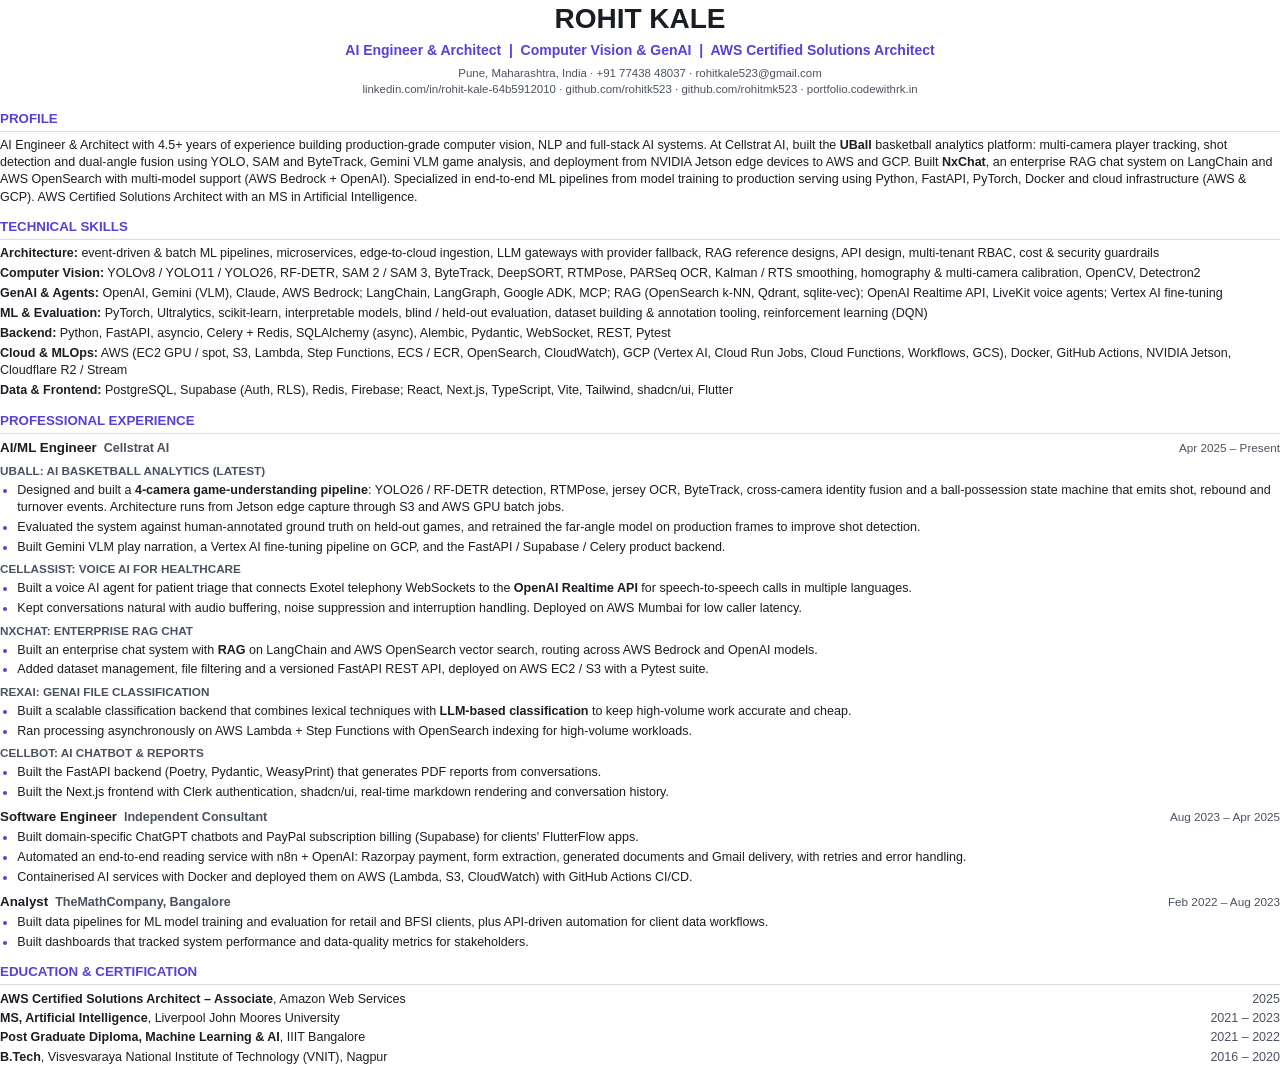
<file: resume/resume.html>
<!doctype html>
<html lang="en">
<head>
<meta charset="utf-8">
<title>Rohit Kale - AI Engineer &amp; Architect</title>
<link rel="stylesheet" href="resume.css">
</head>
<body>

<header>
  <h1>ROHIT KALE</h1>
  <div class="headline">AI Engineer &amp; Architect &nbsp;|&nbsp; Computer Vision &amp; GenAI &nbsp;|&nbsp; AWS Certified Solutions Architect</div>
  <div class="contact">
    <span>Pune, Maharashtra, India</span><span>+91 77438 48037</span><span><a href="mailto:rohitkale523@gmail.com">rohitkale523@gmail.com</a></span>
  </div>
  <div class="contact">
    <span><a href="https://www.linkedin.com/in/rohit-kale-64b5912010/">linkedin.com/in/rohit-kale-64b5912010</a></span><span><a href="https://github.com/rohitk523">github.com/rohitk523</a></span><span><a href="https://github.com/rohitmk523">github.com/rohitmk523</a></span><span><a href="https://portfolio.codewithrk.in">portfolio.codewithrk.in</a></span>
  </div>
</header>

<h2>Profile</h2>
<p>AI Engineer &amp; Architect with 4.5+ years of experience building production-grade computer vision, NLP and full-stack AI systems. At Cellstrat AI, built the <b>UBall</b> basketball analytics platform: multi-camera player tracking, shot detection and dual-angle fusion using YOLO, SAM and ByteTrack, Gemini VLM game analysis, and deployment from NVIDIA Jetson edge devices to AWS and GCP. Built <b>NxChat</b>, an enterprise RAG chat system on LangChain and AWS OpenSearch with multi-model support (AWS Bedrock + OpenAI). Specialized in end-to-end ML pipelines from model training to production serving using Python, FastAPI, PyTorch, Docker and cloud infrastructure (AWS &amp; GCP). AWS Certified Solutions Architect with an MS in Artificial Intelligence.</p>

<h2>Technical Skills</h2>
<ul class="skills">
  <li><b>Architecture:</b> event-driven &amp; batch ML pipelines, microservices, edge-to-cloud ingestion, LLM gateways with provider fallback, RAG reference designs, API design, multi-tenant RBAC, cost &amp; security guardrails</li>
  <li><b>Computer Vision:</b> YOLOv8 / YOLO11 / YOLO26, RF-DETR, SAM 2 / SAM 3, ByteTrack, DeepSORT, RTMPose, PARSeq OCR, Kalman / RTS smoothing, homography &amp; multi-camera calibration, OpenCV, Detectron2</li>
  <li><b>GenAI &amp; Agents:</b> OpenAI, Gemini (VLM), Claude, AWS Bedrock; LangChain, LangGraph, Google ADK, MCP; RAG (OpenSearch k-NN, Qdrant, sqlite-vec); OpenAI Realtime API, LiveKit voice agents; Vertex AI fine-tuning</li>
  <li><b>ML &amp; Evaluation:</b> PyTorch, Ultralytics, scikit-learn, interpretable models, blind / held-out evaluation, dataset building &amp; annotation tooling, reinforcement learning (DQN)</li>
  <li><b>Backend:</b> Python, FastAPI, asyncio, Celery + Redis, SQLAlchemy (async), Alembic, Pydantic, WebSocket, REST, Pytest</li>
  <li><b>Cloud &amp; MLOps:</b> AWS (EC2 GPU / spot, S3, Lambda, Step Functions, ECS / ECR, OpenSearch, CloudWatch), GCP (Vertex AI, Cloud Run Jobs, Cloud Functions, Workflows, GCS), Docker, GitHub Actions, NVIDIA Jetson, Cloudflare R2 / Stream</li>
  <li><b>Data &amp; Frontend:</b> PostgreSQL, Supabase (Auth, RLS), Redis, Firebase; React, Next.js, TypeScript, Vite, Tailwind, shadcn/ui, Flutter</li>
</ul>

<h2>Professional Experience</h2>

<div class="role">
  <div class="role-head">
    <div><span class="title">AI/ML Engineer</span> &nbsp;<span class="org">Cellstrat AI</span></div>
    <div class="dates">Apr 2025 – Present</div>
  </div>

  <div class="sub">UBall: AI basketball analytics (latest)</div>
  <ul>
    <li>Designed and built a <b>4-camera game-understanding pipeline</b>: YOLO26 / RF-DETR detection, RTMPose, jersey OCR, ByteTrack, cross-camera identity fusion and a ball-possession state machine that emits shot, rebound and turnover events. Architecture runs from Jetson edge capture through S3 and AWS GPU batch jobs.</li>
    <li>Evaluated the system against human-annotated ground truth on held-out games, and retrained the far-angle model on production frames to improve shot detection.</li>
    <li>Built Gemini VLM play narration, a Vertex AI fine-tuning pipeline on GCP, and the FastAPI / Supabase / Celery product backend.</li>
  </ul>

  <div class="sub">CellAssist: voice AI for healthcare</div>
  <ul>
    <li>Built a voice AI agent for patient triage that connects Exotel telephony WebSockets to the <b>OpenAI Realtime API</b> for speech-to-speech calls in multiple languages.</li>
    <li>Kept conversations natural with audio buffering, noise suppression and interruption handling. Deployed on AWS Mumbai for low caller latency.</li>
  </ul>

  <div class="sub">NxChat: enterprise RAG chat</div>
  <ul>
    <li>Built an enterprise chat system with <b>RAG</b> on LangChain and AWS OpenSearch vector search, routing across AWS Bedrock and OpenAI models.</li>
    <li>Added dataset management, file filtering and a versioned FastAPI REST API, deployed on AWS EC2 / S3 with a Pytest suite.</li>
  </ul>

  <div class="sub">RexAI: GenAI file classification</div>
  <ul>
    <li>Built a scalable classification backend that combines lexical techniques with <b>LLM-based classification</b> to keep high-volume work accurate and cheap.</li>
    <li>Ran processing asynchronously on AWS Lambda + Step Functions with OpenSearch indexing for high-volume workloads.</li>
  </ul>

  <div class="sub">CellBot: AI chatbot &amp; reports</div>
  <ul>
    <li>Built the FastAPI backend (Poetry, Pydantic, WeasyPrint) that generates PDF reports from conversations.</li>
    <li>Built the Next.js frontend with Clerk authentication, shadcn/ui, real-time markdown rendering and conversation history.</li>
  </ul>
</div>

<div class="role">
  <div class="role-head">
    <div><span class="title">Software Engineer</span> &nbsp;<span class="org">Independent Consultant</span></div>
    <div class="dates">Aug 2023 – Apr 2025</div>
  </div>
  <ul>
    <li>Built domain-specific ChatGPT chatbots and PayPal subscription billing (Supabase) for clients' FlutterFlow apps.</li>
    <li>Automated an end-to-end reading service with n8n + OpenAI: Razorpay payment, form extraction, generated documents and Gmail delivery, with retries and error handling.</li>
    <li>Containerised AI services with Docker and deployed them on AWS (Lambda, S3, CloudWatch) with GitHub Actions CI/CD.</li>
  </ul>
</div>

<div class="role">
  <div class="role-head">
    <div><span class="title">Analyst</span> &nbsp;<span class="org">TheMathCompany, Bangalore</span></div>
    <div class="dates">Feb 2022 – Aug 2023</div>
  </div>
  <ul>
    <li>Built data pipelines for ML model training and evaluation for retail and BFSI clients, plus API-driven automation for client data workflows.</li>
    <li>Built dashboards that tracked system performance and data-quality metrics for stakeholders.</li>
  </ul>
</div>

<h2>Education &amp; Certification</h2>
<div class="edu-row"><div><b>AWS Certified Solutions Architect – Associate</b>, Amazon Web Services</div><div class="dates">2025</div></div>
<div class="edu-row"><div><b>MS, Artificial Intelligence</b>, Liverpool John Moores University</div><div class="dates">2021 – 2023</div></div>
<div class="edu-row"><div><b>Post Graduate Diploma, Machine Learning &amp; AI</b>, IIIT Bangalore</div><div class="dates">2021 – 2022</div></div>
<div class="edu-row"><div><b>B.Tech</b>, Visvesvaraya National Institute of Technology (VNIT), Nagpur</div><div class="dates">2016 – 2020</div></div>


</body>
</html>
</file>
<file: resume/resume.css>
@page { size: A4; margin: 13mm 14mm 12mm; }

:root {
  --ink: #1a1d24;
  --muted: #4a5160;
  --accent: #5b3fd6;
  --rule: #d9dce3;
}

* { box-sizing: border-box; }

body {
  margin: 0;
  font-family: "Helvetica Neue", Helvetica, Arial, sans-serif;
  font-size: 9.4pt;
  line-height: 1.38;
  color: var(--ink);
  -webkit-print-color-adjust: exact;
  print-color-adjust: exact;
}

header { text-align: center; margin-bottom: 8pt; }
header h1 {
  margin: 0;
  font-size: 21pt;
  letter-spacing: 0;
  font-weight: 700;
}
header .headline {
  margin: 2pt 0 4pt;
  font-size: 10.5pt;
  font-weight: 600;
  color: var(--accent);
}
header .contact { font-size: 8.6pt; color: var(--muted); }
header .contact a { color: var(--muted); text-decoration: none; }
header .contact span + span::before { content: "  ·  "; }

h2 {
  margin: 9pt 0 4pt;
  padding-bottom: 2pt;
  font-size: 10pt;
  letter-spacing: 0;
  text-transform: uppercase;
  color: var(--accent);
  border-bottom: 1px solid var(--rule);
}

p { margin: 0 0 3pt; }

ul { margin: 2pt 0 4pt; padding-left: 13pt; }
li { margin-bottom: 2pt; }
li::marker { color: var(--accent); }

.skills { margin: 0; padding: 0; list-style: none; }
.skills li { margin-bottom: 2pt; }
.skills b { color: var(--ink); }

.role { margin-bottom: 5pt; }
.role-head, .sub, h2 { break-after: avoid; }
li { break-inside: avoid; }
.role-head {
  display: flex;
  justify-content: space-between;
  align-items: baseline;
  gap: 8pt;
}
.role-head .title { font-weight: 700; font-size: 10pt; }
.role-head .org { font-weight: 600; color: var(--muted); }
.role-head .dates { white-space: nowrap; color: var(--muted); font-size: 8.8pt; }
.sub {
  margin: 4pt 0 1pt;
  font-size: 8.8pt;
  font-weight: 700;
  color: var(--muted);
  text-transform: uppercase;
  letter-spacing: 0;
}

.project { margin-bottom: 4pt; break-inside: avoid; }
.project .name { font-weight: 700; }
.project .stack { color: var(--muted); font-size: 8.6pt; }

.edu-row {
  display: flex;
  justify-content: space-between;
  gap: 8pt;
  margin-bottom: 1.5pt;
}
.edu-row .dates { white-space: nowrap; color: var(--muted); }
</file>
